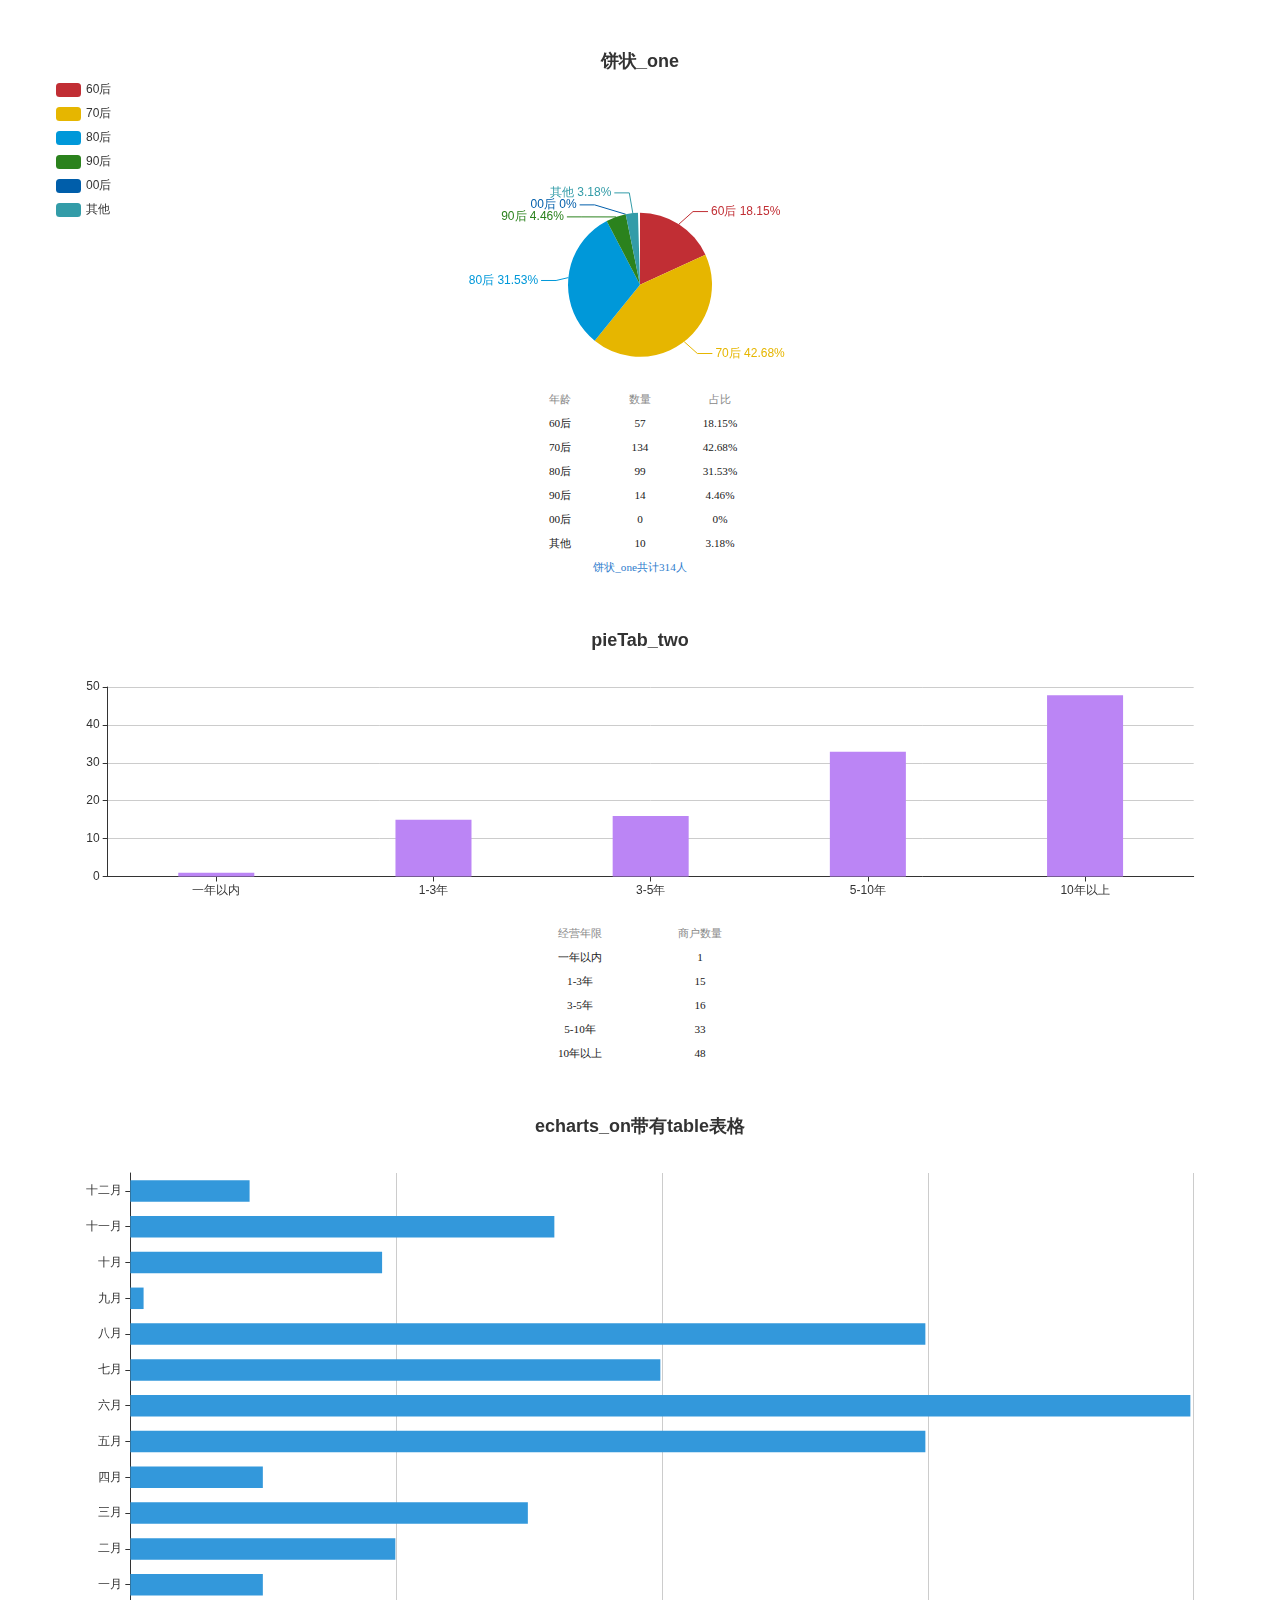
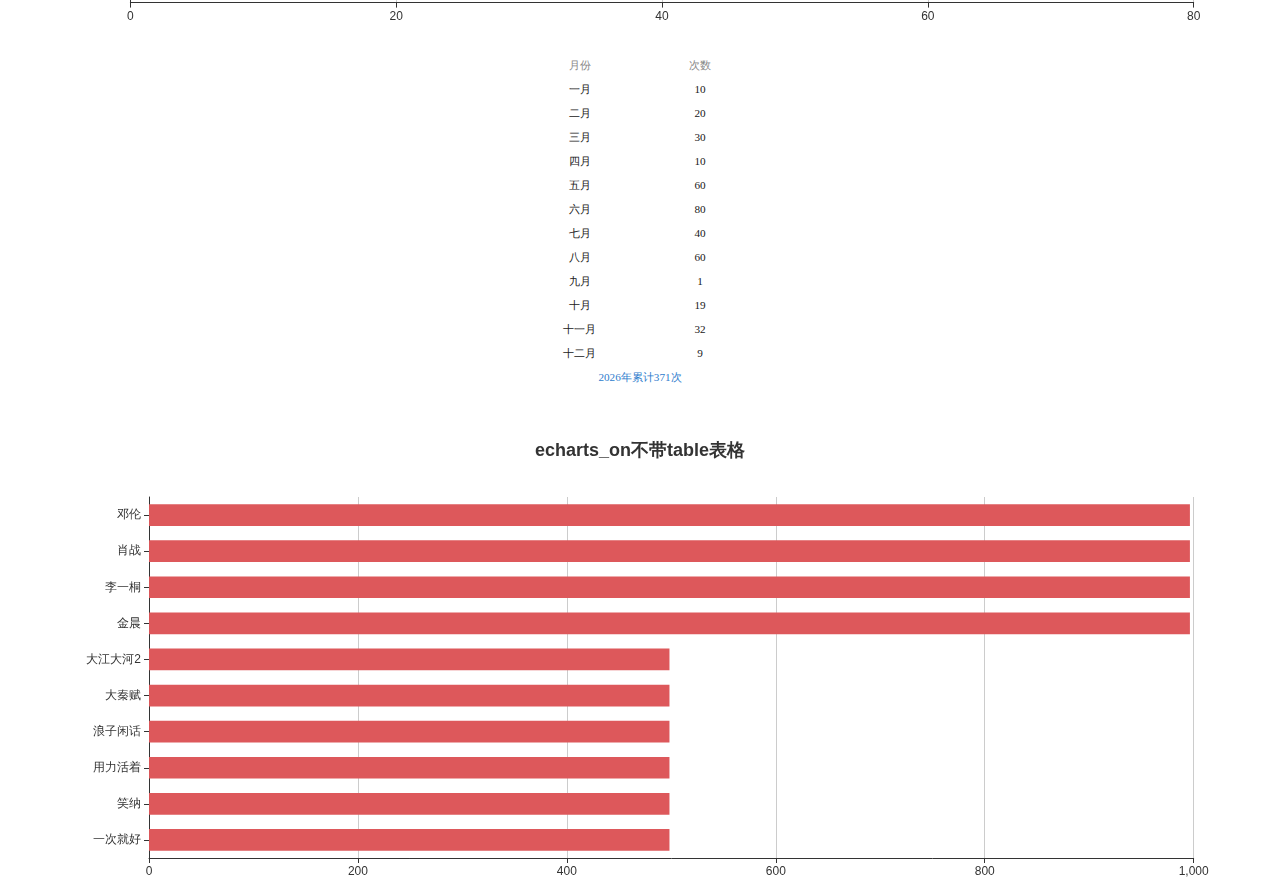
<file: echartsFn/index.html>
<!DOCTYPE html>
<html>
<head>
	<meta charset="UTF-8">
    <meta name="viewport" content="width=device-width,initial-scale=1,minimum-scale=1,maximum-scale=1,user-scalable=no" />
	<title>echarts</title>
	<link rel="stylesheet" type="text/css" href="./css/index.css">
</head>
<body>
	<div class="echarts_box">
		<!-- 饼状图 -->
		   <div id="fd_age" class="shop_violations_box"></div>
           <table class="shop_violations_table tableon"></table>
         <!-- 树状图 -->
           <div id="czh_year" class="shop_violations_box"></div>
           <table class="shop_violations_table czh_years_table"></table>
		<!-- 带有table统计 -->
		     <div class="shop_violations_box">
		        <div id="shop_violations_content"></div>
		        <table class="shop_violations_table tabletwo"></table>
   			 </div>
   	     <!-- 不带table统计 -->
   	      <div class="shop_violations_box">
       		 <div id="shop_type_content"></div>
   		  </div>
	</div>
</body>
<script type="text/javascript" src="./js/jquery-1.11.3.min.js"></script>
<script type="text/javascript" src="./js/echarts.min.js"></script>
<script type="text/javascript" src="./js/shine.js"></script>
<script type="text/javascript" src="./js/echartsFn.js"></script>
<script type="text/javascript">
    var myDate = new Date();
    var new_year = myDate.getFullYear();  //获取当前时间

    //比例样式根设计图调整

    // 横向柱状图上下左右间距 - 结尾不加分号
    var x_grid = {left: '3%', right: '3%', bottom: '2%', containLabel: true}
    // 纵向柱状图上下左右间距
    var y_grid = {left: '3%', right: '3%', bottom: '2%', containLabel: true}
    // 纵向呼叫类型柱状图上下左右间距
    var call_type_ygrid = {left: '0%', right: '5%', bottom: '3%', containLabel: true}


    // 饼状图渲染数据
    function pieTableFn(datas, dom, tableTr) {
        var total = 0;
        var table = $(dom).empty();
        table.append(tableTr);
        // 计算各模块数据的总和，计算占比使用
        total = array_sum(datas, "value");
        // console.log("total", total);
        if (total != 0) {
            $.each(datas, function () {
                // 计算年龄占比,判断取值整数/小数
                var percentage = (this.value / total) * 100;
                // console.log("百分比", percentage);
                // 判断当前模块计算结果：为整数时，取整；大于整数时，四舍五入取两位小数
                if (percentage > parseInt(percentage)) {
                    percentage = percentage.toFixed(2) + '%';
                    // console.log("两位小数",percentage);
                } else if (percentage == parseInt(percentage)) {
                    percentage = parseInt(percentage) + '%';
                    // console.log("int",percentage);
                }
                var tr = '<tr><td>' + this.name + '</td><td>' + this.value + '</td><td>' + percentage + '</td></tr>';
                table.append(tr);
            });
        }
    }
  	//饼状图模拟数据
   	function pieTab_on() {
   	 	 	//饼状图 table 标题
     	 	var age_tr = '<tr><td>年龄</td><td>数量</td><td>占比</td></tr>';  // 商户年龄表标题
       		var datas =[{"value":57,"name":"60后"},{"value":134,"name":"70后"},{"value":99,"name":"80后"},{"value":14,"name":"90后"},{"value":0,"name":"00后"},{"value":10,"name":"其他"}];
                let ownerAgeData = datas;
                // console.log("ownerAgeData", ownerAgeData);
                pieTableFn(datas, ".tableon", age_tr);
				var fd_age_total = 0;  //总人数变量
                $.each(datas,function () {
                    fd_age_total += this.value;
                });
                $(".tableon").append('<tr><td colspan="3" class="total_txt">饼状_one共计' + fd_age_total + '人</td></tr>');

                // 年龄名数组
               let ownerAgeName = array_column(datas, "name");
               // 赋值类 fd_age
               pieChart('fd_age', '饼状_one', ownerAgeName, ownerAgeData, '45%', ['50%', '74%']);
	}
    pieTab_on();

    //树状图模拟数据
    //树状图表格渲染方法
    function yearsFn(datas, dom) {
        var years_table = $(dom).empty();
        years_table.append('<tr><td>经营年限</td><td>商户数量</td></tr>');
        // 渲染经营年数
        $.each(datas, function () {
            var td = '<tr><td>' + this.name + '</td><td>' + this.value + '</td></tr>';
            years_table.append(td);
        });
    }
    function pieTab_two() {
     		   var datas = [{"value":1,"name":"一年以内"},{"value":15,"name":"1-3年"},{"value":16,"name":"3-5年"},{"value":33,"name":"5-10年"},{"value":48,"name":"10年以上"}];

                // console.log("datas",datas);
                yearsFn(datas, ".czh_years_table");
                // 获取年限阶段名
                let operatorYearsName = array_column(datas, "name");
                // 获取年限数
                let operatorYearsNum = array_column(datas, "value");
                barChart('czh_year', 'pieTab_two', x_grid, axisData(operatorYearsName), {}, ['#bb85f5'], '35%', operatorYearsNum);
    }
    pieTab_two();
	//echarts_on带有table
	 function echarts_on(new_year) {
	     		  //模拟接口请求数据
	        		let total = 0;
	                let violationsData = [];   // 两个数组合并为一个对象数组时用
	                let violations_table = $(".tabletwo").empty();  //获取table加载清空，接下来增加数据
	                violations_table.append('<tr><td>月份</td><td>次数</td></tr>');
	                // 获取Y轴月份
	                let   violationsName = ["一月", "二月", "三月", "四月", "五月", "六月", "七月", "八月", "九月", "十月", "十一月", "十二月"];
	                // 获取X轴值
	                let  violationsNum = [10, 20, 30, 10, 60, 80, 40, 60, 1, 19, 32, 9];
	                // 渲染统计
	                if(violationsName || violationsNum) {
	                	//颜色可更改
	                    barChart('shop_violations_content', 'echarts_on带有table表格', y_grid, {}, axisData(violationsName), ['#3398DB'], '60%', violationsNum);
	                }

	                // 把次数数组和月份数组合并为一个对象数组
	                $.each(violationsName, function (index, item) {
	                    violationsData.push({
	                        month: item,
	                        count: violationsNum[index]
	                    });

	                });
	                 // 渲染表格
	                $.each(violationsData, function () {
	                    let tr = '<tr><td>' + this.month + '</td><td>' + this.count + '</td></tr>';
	                    violations_table.append(tr);
	                    // 计算年度用电次数的总和
	                    total += this.count;
	                });
	                // 渲染合计
	                violations_table.append('<tr><td colspan="2" class="total_txt">'+ new_year +'年累计' + total + '次</td></tr>');
	    }
    //echarts_two不带table
     function echarts_two(new_year) {
     		  //模拟接口请求数据
        		let total = 0;
                let violationsData = [];   // 两个数组合并为一个对象数组时用
                // 获取Y轴月份
                let   TypeviolationsName = ["一次就好", "笑纳", "用力活着", "浪子闲话", "大秦赋", "大江大河2", "金晨", "李一桐", "肖战", "邓伦"];
                // 获取X轴值
                let  TypeviolationsNum = [500, 500, 500, 500, 500, 500,1000, 1000, 1000,1000];
                // 渲染统计
                if(TypeviolationsName || TypeviolationsNum) {
                	//颜色可更改
                    barChart('shop_type_content', 'echarts_on不带table表格', y_grid, {}, axisData(TypeviolationsName), ['#dd585B'], '60%', TypeviolationsNum);
                }
    }
    echarts_on(new_year);
    echarts_two(new_year);
</script>
</html>
</file>
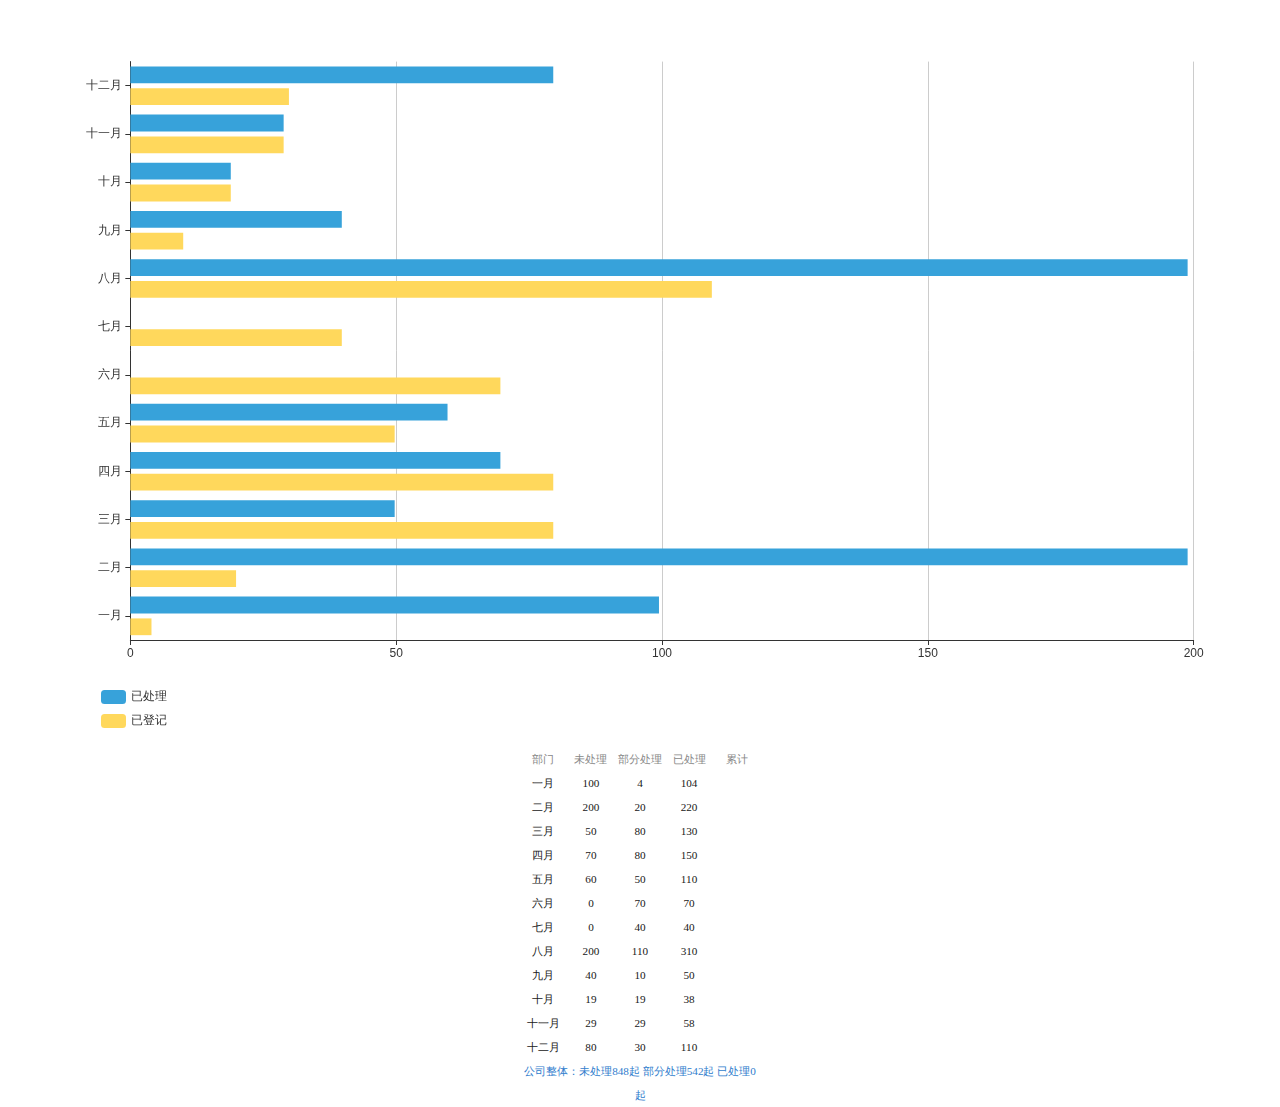
<file: echarts_twoArry/echartsFn/two_arry.html>
<!DOCTYPE html>
<html>
<head>
	<meta charset="UTF-8">
    <meta name="viewport" content="width=device-width,initial-scale=1,minimum-scale=1,maximum-scale=1,user-scalable=no" />
	<title>echarts</title>
	<link rel="stylesheet" type="text/css" href="./css/index.css">
</head>
<body>
	<div class="echarts_box">
		  <div class="shop_violations_box">
                <div id="statistical_content"></div>
        </div>
        <!--表格-->
        <table class="shop_violations_table"></table>
	</div>
</body>
<script type="text/javascript" src="./js/jquery-1.11.3.min.js"></script>
<script type="text/javascript" src="./js/echarts.min.js"></script>
<script type="text/javascript" src="./js/shine.js"></script>
<script type="text/javascript" src="./js/echartsFn.js"></script>
<script type="text/javascript">
    let statisticalData = [];   // 未处理数组合并
    let statistical_table = $(".shop_violations_table").empty();  //获取table加载清空，接下来增加数据

    let registered_total = 0; //未处理
    let part_total=0; //部分处理
    let have_total=0; //已处理
    var cross_grid = {left: '3%', right: '3%', bottom: '10%', top:'2%',containLabel: true};
    let legend=['已处理', '已登记'];
    let crossName_one='已处理';
    let crossName_two='已登记';
    let mouth_cont= ["一月", "二月", "三月", "四月", "五月", "六月", "七月", "八月", "九月", "十月", "十一月", "十二月"]
    let dataArr_one=[100, 200, 50, 70, 60, 0, 0, 200, 40, 19, 29, 80];
    let dataArr_two=[4, 20, 80, 80, 50, 70, 40, 110, 10, 19, 29, 30];
    crossBarChart('statistical_content',cross_grid,legend, {}, axisData(mouth_cont),crossName_one,"#37a2da",dataArr_one,crossName_two,"#ffd85c",dataArr_two);


    $.each(mouth_cont, function (index, item) {
        statisticalData.push({
            department: item, //部门
            No_deal: dataArr_one[index], //未处理
            Part_deal:dataArr_two[index], //部分处理
            cont_deal:dataArr_one[index]+dataArr_two[index],
        });
        console.log(dataArr_one[index]+dataArr_two[index])
    });
    console.log(statisticalData);
    statistical_table.append('<tr><td>部门</td><td>未处理</td><td>部分处理</td><td>已处理</td><td>累计</td></tr>');
    // 渲染商户违规table表格
    $.each(statisticalData, function () {
        let tr = '<tr><td>' + this.department + '</td><td>' + this.No_deal + '</td><td>' + this.Part_deal + '</td><td>' + this.cont_deal + '</td></tr>';
        statistical_table.append(tr);
        // 未处理总和
        registered_total += this.No_deal;
        //部分处理
        part_total+=this.Part_deal;
    });
    // 渲染增加数据商户违规月度次数总计
    statistical_table.append('<tr><td colspan="5" class="total_txt">公司整体：未处理'+registered_total+'起   部分处理'+part_total+'起   已处理'+have_total+'起</td></tr>');
</script>
</html>
</file>
<file: echartsFn/css/index.css>
*{
	margin: 0;
	padding: 0
}
/*饼状*/
#fd_age{
	height: 20rem;
}
/*树状 横*/
.shop_violations_box {
    width:92%;
    min-height: 6rem;
    margin: 0 4%;
    margin-top: 3rem;
}
.shop_violations_table {
    width: 15rem;
    color: #202020;
    font-size: 0.7rem;
    text-align: center;
    margin: 0 auto;
    margin-top: 1.2rem;
}
table {
    border-collapse: collapse;
    border-spacing: 0;
}
.shop_violations_table tr {
    color: #202020;
    line-height: 1.5rem;
}
.shop_violations_table tr:nth-of-type(1) td {
    color: #888888;
}
.shop_violations_table tr td {
    width: 5rem;
}
.shop_violations_table tr td.total_txt {
    color: #2F7DCD;
}
</file>
<file: echarts_twoArry/echartsFn/css/index.css>
*{
	margin: 0;
	padding: 0
}
/*饼状*/
#fd_age{
	height: 20rem;
}
/*树状 横*/
.shop_violations_box {
    width:92%;
    min-height: 6rem;
    margin: 0 4%;
    margin-top: 3rem;
}
.shop_violations_table {
    width: 15rem;
    color: #202020;
    font-size: 0.7rem;
    text-align: center;
    margin: 0 auto;
    margin-top: 1.2rem;
}
table {
    border-collapse: collapse;
    border-spacing: 0;
}
.shop_violations_table tr {
    color: #202020;
    line-height: 1.5rem;
}
.shop_violations_table tr:nth-of-type(1) td {
    color: #888888;
}
.shop_violations_table tr td {
    width: 5rem;
}
.shop_violations_table tr td.total_txt {
    color: #2F7DCD;
}
</file>
